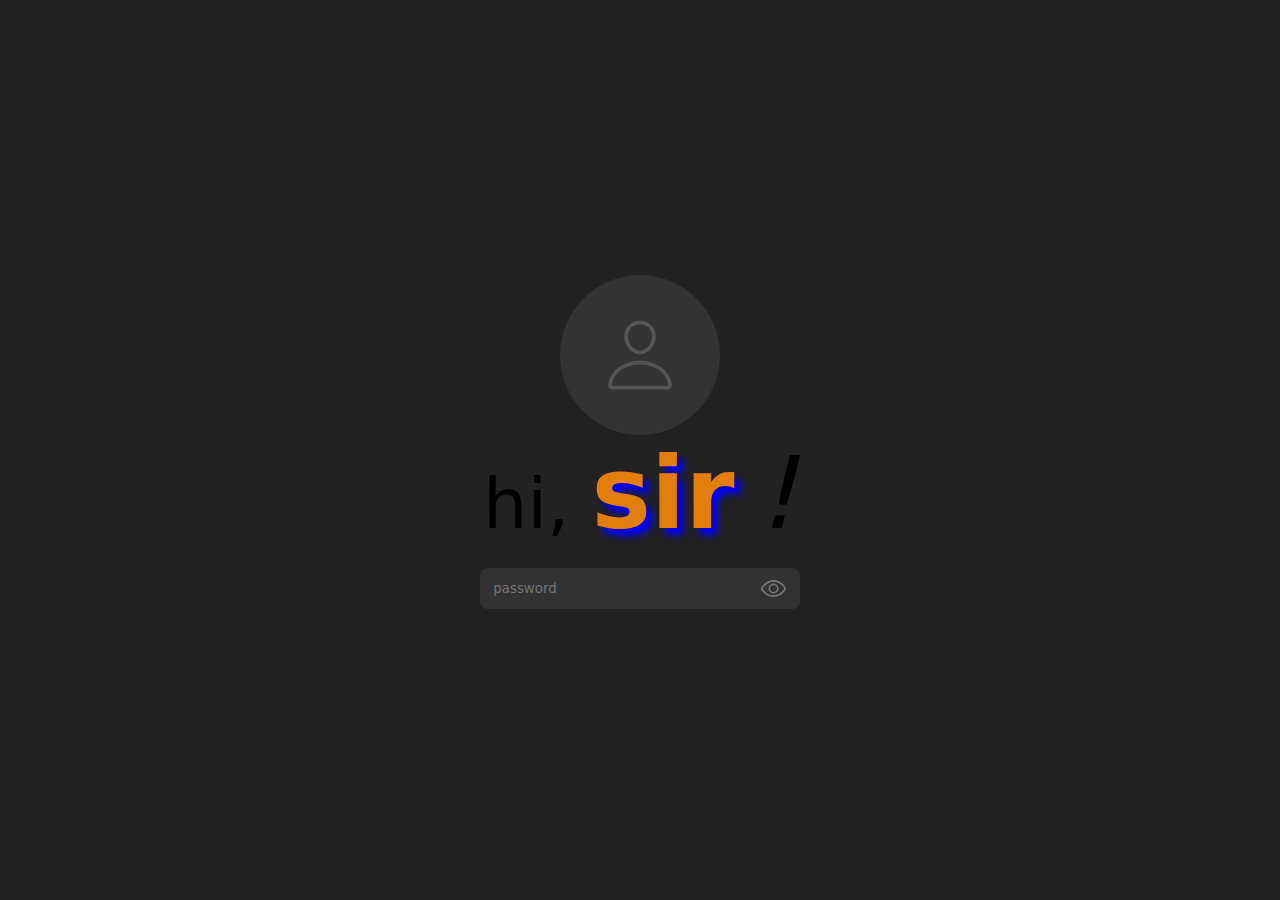
<file: index.html>
<!DOCTYPE html>
<html lang="en">
<head>
    <!-- this is a comment -->
    <meta charset="UTF-8">
    <meta name="viewport" content="width=device-width, initial-scale=1.0">
    <title>Document</title>
    <link rel="stylesheet" href="index.css">
</head>
<body>
    <div id="initial">
        <b>G</b>
    </div>

    <div id="user">
        hi, 
        <b>sir</b> 
        <i>!</i>
    </div>

    <form>
        <input type="Password" name="pwd" id="pwd" placeholder="password" >
        <button type="button" id="eye"></button>
    </form> 
    <output></output>
    <div id="pop"popover="manual">
        <div id="wrap">
            <div id="panel">
                <div id="flag"></div>
                <div id="username">@great_joseph</div>
                <div id="job">student</div>
                <div id="age">14<sup>yr</sup></div>
                <div id="dob"></div>
                <a href="Wordsmith.html">WS</a>
            </div>
            <button type="button" id="start">
                <div></div>
            </button>
        </div>
    </div>
    <script src="index.js"></script>
</body>
</html>
</file>
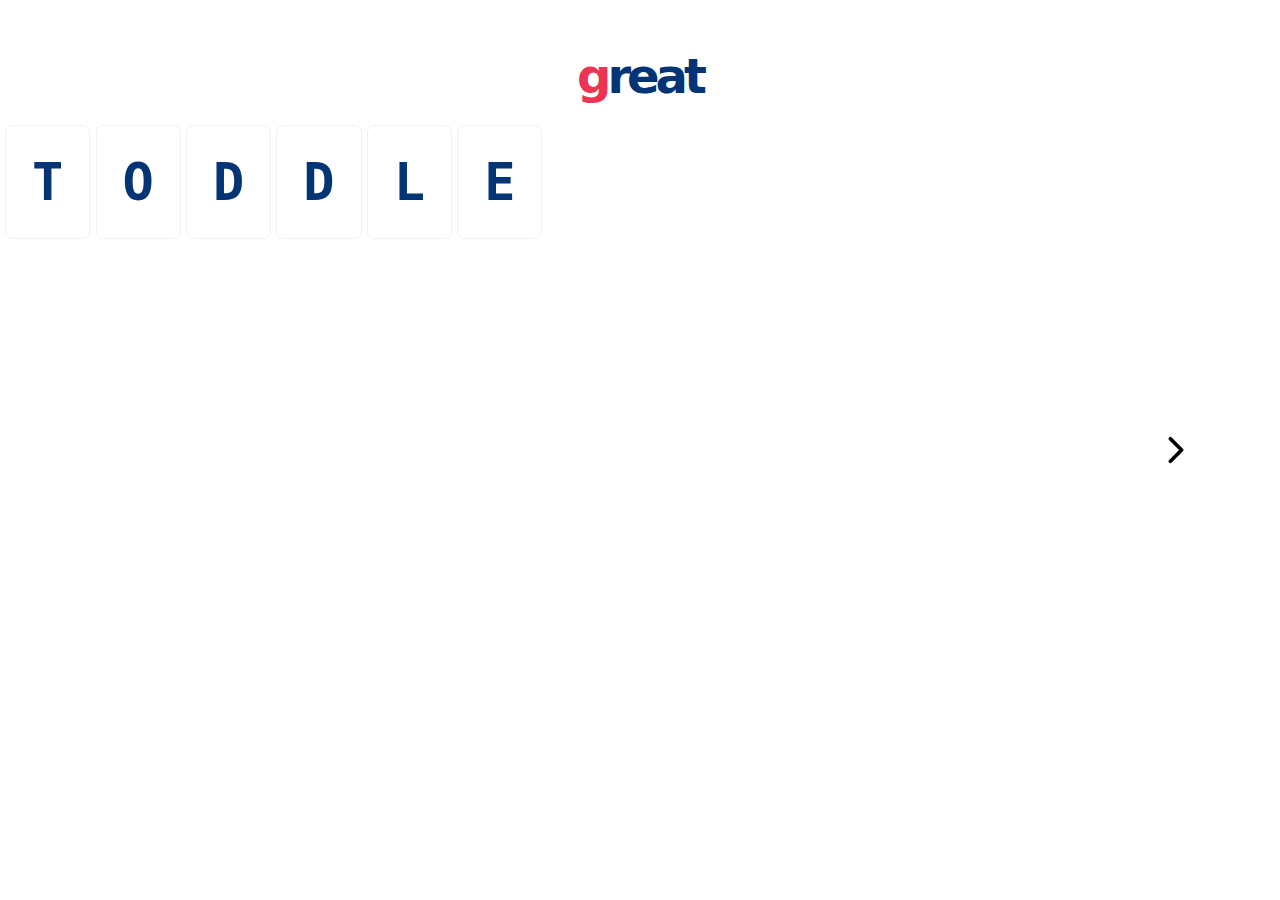
<file: great.html>
<!DOCTYPE html>
<html lang="en">
<head>
    <meta charset="UTF-8">
    <meta name="viewport" content="width=device-width, initial-scale=1.0">
    <title>great</title>
    <link rel="stylesheet" href="great.css">
</head>
<body>
 <div id="banner">
 <p>great</p> 
 </div>
 <button type="button" class="chevron" id="backward"></button>
 <button type="button" class="'chevron" id="forward"></button>
 <span class="tile">T</span>  
 <span class="tile">O</span>
 <span class="tile">D</span>
 <span class="tile">D</span>
 <span class="tile">L</span>
 <span class="tile">E</span>
</file>
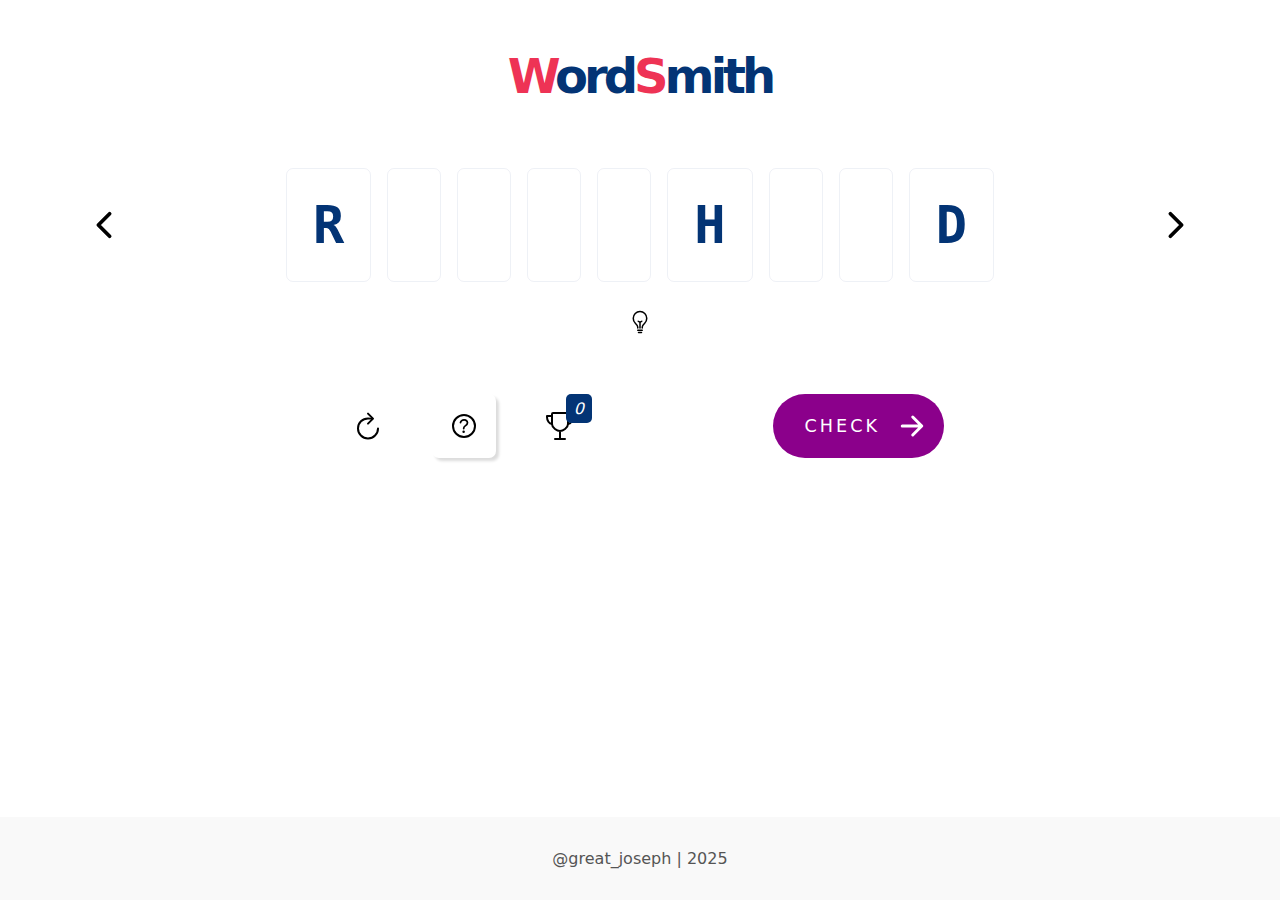
<file: Wordsmith.html>
<!DOCTYPE html>
<html lang="en">
<head>
    <meta charset="UTF-8">
    <meta name="viewport" content="width=device-width, initial-scale=1.0">
    <title>Wordsmith</title>
    <link rel="stylesheet" href="wordsmith.css">
    
</head>
<body>
  <div id="banner">
    <p>Word</p>
    <p>Smith</p>
  </div>
  <div id="word">
    <button type="button" class="chevron" id="backward"></button>
    <button type="button" class="chevron" id="forward"></button>
  </div>
  <div id="hint">
    <div id="bulb"></div>
    <div id="txt"></div>
  </div>

  <div id="action">
    <button type="button" id="restartBtn"></button>
    <button type="button" id="hintBtn"></button>
    <span id="cup">
      <i>0</i>
    </span>
    <button type="button" id="checkBtn">
      <span>CHECK</span>
      <i></i>
    </button>
  </div>


  <footer>
    <div id="author">&commat;great_joseph | 2025</div>
  </footer>
  <div id="gameover" popover="manual">
    <div id="wrap">
        <div id="trophy"></div>
        <div id="total_score"></div>
        <div id="ascii">
<!-- <pre>
| |
.---.
</pre> -->
        </div>
        <button type="button" id="x_close" popovertarget="gameover" popovertargetaction="hide"></button>
    </div>
</div>

  <script src="wordsmith.js"></script>
</body>
</html>
</file>
<file: index.css>
*{
  font-family: system-ui;
  margin: 0;
  padding: 0;
  box-shadow: border-box;
}
body {
    /* background-image: url('eye-outline.svg');
    background-repeat: no-repeat;
    background-position: center; */
    background-size: 50%;
    height: 100vh;
    padding: 0;
    margin: 0;
    display: flex;
    align-items: center;
    justify-content: center;
    background-color: #222;
    flex-direction: column;
}    
     #initial{
        background-image: url(person-outline.svg);
        background-repeat: no-repeat;
        background-position: center;
        background-size: 50%;
        transform: rotateY(0deg);
        animation: spin 10s linear infinite;
        display: flex;
        justify-content: center;
        align-items: center;
        background-color: #333;
        color: black;
        font-family: system-ui;
        /* border: 1px solid orange; */
        text-align: center;
        width: 10em;
        height: 10em;
      
        border-radius: 70%;
    }
    @keyframes spin {
        0%, 50% {transform: rotateY(0deg);}
    
        60%, 100% {transform: rotateY(360deg);}
    }
    #initial > b {
        color: #555;
        font-size: 400%;
        opacity: 0;
    }
    i {
    color: black;
    font-size: 100px;
}
#user{
    font-size: 70px;
}
#user > b{
    font-size: 100px;
    background-color: magenta; 
    background-image: linear-gradient(red,blue);
    -webkit-text-fill-color: rgb(226, 126, 12);
    background-clip: text;
    text-shadow: 6px 7px 7px blue;
}
to{
    transform:rotateY(0deg)
}
form{
    display:flex;
    align-items: center;
    /* border: 1px solid gray; */
    border-radius: 8px;
    overflow: hidden;
    background-color: #5555;
    width: 320px;
    margin: 1em;
}
input{
    background: none;
    border: 0;
    outline: none;
    color: #fff;
    /* border: 1px solid #fff; */
    padding: 1em;
    flex: 1;
}
#eye{
    background: none;
    outline: none;
    border: 0;
    height:3em ;
    width:4em ;
    background-image: url(eye-outline.svg);
    background-position: center;
    background-size: 50%;
    align-items: center;
    background-repeat:no-repeat;
}
output{
    color: #777;
}
#pop {
    background: none;
    height: 100%;
    width: 100%;
    border: 1px dotted red;
    background-image: linear-gradient(to top, #000, transparent);
}
#wrap{
    height: 780px;
    width: 35%;
    min-width: 360px;
    position: absolute;
    top: 50%;
    left: 50%;
    transform: translate(-50%, -50%);
    margin: auto;
    /*border: 1px solid yellow; */
}
#panel{
    height: 85%;
   /* border: 1px solid yellow;*/
   background-color: #222;
   border-radius: 8px;
   display: flex;
   flex-direction: column;
   align-items: center;
   justify-content: center;
   /* background-image: url(confetti.gif); */
   background-repeat: no-repeat;
   background-size: 70%;
   background-position: top;
   color: #777;
}
#panel.on{
    opacity: 1;
}
#panel.bgi{
    background-image: url(confetti.gif);
}
#start{
    background-color: #333;
    border: 0;
    height: 4em;
    width: 4em;
   /* border: 1px solid blue;*/
   border-radius: 8px;
   margin: 2em auto;
   display: flex;
   align-items: center;
   justify-content: center;
}
#start > div {
    border: 3px solid white;
    height: 40%;
    width: 40%;
    border-radius: 50%;
}
#flag{
    background-image: url(nigerian_flag.png);
    background-repeat: no-repeat;
    background-position: center;
    background-size: 80%;
    height: 1em;
    width: 2em;
}
#age{
    font-size: 400%;
    /*border: 1px solid white;*/
    margin: 2em 0;
    background-image: linear-gradient(to right, #e35 70%, #333 0%);
    background-clip: text;
    -webkit-text-fill-color: transparent;
}
</file>
<file: great.css>
*{
    margin: 0;
    padding: 0;
    color: #033475;
    box-sizing: border-box;
    font-size: 100%;
    font-family: system-ui;
    user-select: none;
    }
    #banner{
        font-size: 300%;
        font-weight: 700;
        display: flex;
        align-items: center;
        justify-content: center;
        padding: 1em 0;
        letter-spacing: -4px;
    }
    body {
        height: 100vh;
        width: 100vw;
    }
    
    /* this is pseudo selector */
    #banner > p::first-letter {
        color: #e35;
    }
    .tile{
         font-weight: 700;
         font-size: 400%;
         border-radius: 7px;
         padding: .5em;
         font-family: monospace;
         border: 1px solid #03347511;
    }
    #word{
        padding: 1em 0;
        display: flex;
        justify-content: center;
        align-items: center;
        gap: 1em;
        position: relative;
    }
    #hint{
       /* border: 1px solid red; */
        display: flex;
        justify-content: center;
        align-items: center;
    }
    #bulb{
        /* border: 1px solid red; */
        height: 3em;
        width: 3em;
        background-image: url(bulb-outline.svg);
    }
    #txt{
        /* border: 1px solid red; */
        font-size: 150%;
        font-weight: 500;
        font-family: monospace;
    }
    #cup{
        height: 4em;
        width: 4em;
        background-image: url(trophy-outline.svg);
        /* border: 1px solid red;  */
        position: relative;
        background-repeat: no-repeat;
    }
    #cup > i{
        position: absolute;
        top: 0;
        right: 0;
        border-radius: 5px;
        background-color: #033475;
        color: #fff;
        padding: .3em .5em;
        /* border: 1px solid red; */
    }
    .chevron{
        height: 5em;
        width: 5em;
        top: 50%;
        /* border: 1px solid red; */
        position: absolute;
        transform: translateY(-50%);
        border-radius: 7px;
        transition: box-shadow .5s;
    }
    .chevron:hover{
        box-shadow: 0px 3px 5px #ccc;
    }
    button{
        background: none;
        outline: none;
        border: 0;
        cursor: pointer;
    }
    #forward{
        left: 4em;
        background-image: url(chevron-back-outline.svg);
    }
    #backward{
        right: 4em;
        background-image: url(chevron-forward-outline.svg);
    }
    button{
        background: none;
        outline: none;
        border: 0;
        cursor: pointer;
    }
    #txt{
        font-size: 100%;
     } 
    #hintBtn{
        height: 4em;
        width: 4em;
        /* border: 1px solid red; */
        border-radius: 7px;
        background-image:url(help-circle-outline.svg);  
    }
    #restartBtn{
        height: 4em;
        width: 4em;
        border-radius: 7px;
        background-image: url(refresh-outline.svg);
    }
    #action{
        display: flex;
        align-items: center;
        gap: 2em;
        width: 70%;
        margin: 0 auto;
        padding: 2em 1em;
        /* border: 1px solid red; */
        width: 50%;
        padding: 3em 1em;
    }
    #checkBtn{
        /* border: 3px solid red; */
        border-radius: 2em;
        padding-left: 2em;
        background-color: #8b008b;
        display: flex;
        align-items: center;
        letter-spacing: 3px;
        margin-left: auto;
    }
    #checkBtn > span {
        color: #fff;
        font-size: 110%;
    }
    #checkBtn > i {
        height: 4em;
        width: 4em;
        /* border: 1px solid red; */
        background-image: url(arrow-forward-outline.svg);
    }
    #checkBtn > i,#restartBtn,#backward,#forward,#hintBtn,#bulb,#cup{
        background-repeat: no-repeat;
        background-position: center;
        background-size: 50%;
    }
    footer{
        background-color: #f9f9f9;
        color: #555;
        top: 100%;
        padding: 2em;
        align-items: center;
        display: flex;
        justify-content: center;
        position: sticky;
    }
    #author{
        color: #555;
    }
    
        /* responsive design */
        @media(width <= 480px) {
            .tile {
             font-size: 100%;  
            }
            #forward, #backward {
                background-size: 30%;
                height: 2em;
                width: 2em;
        }
     
     #action{
        width: 100%;
        flex-wrap: wrap;
        justify-content: center;
     } 
     #checkBtn{
        margin-left: 0;
     } 
    #restartBtn,#checkBtn,#hintBtn{
        background-size: 40%;
    }
    #restartBtn,#checkBtn,#hintBtn{
        background-repeat: no-repeat;
        background-position: center;
    }
    #checkBtn > i{
        height: 2.5em;
        width: 2.5em;
    }
    #checkBtn > span{
        letter-spacing: 0;
    }
    #checkBtn{
        padding-left: 1em;
    }
    }
</file>
<file: wordsmith.css>
*{
margin: 0;
padding: 0;
color: #033475;
box-sizing: border-box;
font-size: 100%;
font-family: system-ui;
user-select: none;
}
#banner{
    font-size: 300%;
    font-weight: 700;
    display: flex;
    align-items: center;
    justify-content: center;
    padding: 1em 0;
    letter-spacing: -4px;
}
body {
    height: 100vh;
    width: 100vw;
}

/* this is pseudo selector */
#banner > p::first-letter {
    color: #e35;
}
.tile{
     font-weight: 700;
     font-size: 400%;
     border-radius: 7px;
     padding: .5em;
     font-family: monospace;
     border: 1px solid #03347511;
}
#word{
    padding: 1em 0;
    display: flex;
    justify-content: center;
    align-items: center;
    gap: 1em;
    position: relative;
}
#hint{
   /* border: 1px solid red; */
    display: flex;
    justify-content: center;
    align-items: center;
}
#bulb{
    /* border: 1px solid red; */
    height: 3em;
    width: 3em;
    background-image: url(bulb-outline.svg);
}
#txt{
    /* border: 1px solid red; */
    font-size: 150%;
    font-weight: 500;
    font-family: monospace;
}
#cup{
    height: 4em;
    width: 4em;
    background-image: url(trophy-outline.svg);
    /* border: 1px solid red;  */
    position: relative;
    background-repeat: no-repeat;
}
#cup > i{
    position: absolute;
    top: 0;
    right: 0;
    border-radius: 5px;
    background-color: #033475;
    color: #fff;
    padding: .3em .5em;
    /* border: 1px solid red; */
}
#cup:hover{
    box-shadow: 3px 3px 4px gainsboro;
}
.chevron{
    height: 5em;
    width: 5em;
    top: 50%;
    /* border: 1px solid red; */
    position: absolute;
    transform: translateY(-50%);
    border-radius: 7px;
    transition: box-shadow .5s;
}
.chevron:hover{
    box-shadow: 0px 3px 5px #ccc;
}
button{
    background: none;
    outline: none;
    border: 0;
    cursor: pointer;
}
#forward{
    left: 4em;
    background-image: url(chevron-back-outline.svg);
}
#backward{
    right: 4em;
    background-image: url(chevron-forward-outline.svg);
}
button{
    background: none;
    outline: none;
    border: 0;
    cursor: pointer;
}
#txt{
    font-size: 100%;
 } 
#hintBtn{
    height: 4em;
    width: 4em;
    /* border: 1px solid red; */
    border-radius: 7px;
    background-image:url(help-circle-outline.svg);  
}
#hintBtn{
    box-shadow: 3px 3px 3px gainsboro;
}
#restartBtn{
    height: 4em;
    width: 4em;
    border-radius: 7px;
    background-image: url(refresh-outline.svg);
}
#restartBtn:hover{
    box-shadow: 4px 4px 4px gainsboro;
}
#action{
    display: flex;
    align-items: center;
    gap: 2em;
    width: 70%;
    margin: 0 auto;
    padding: 2em 1em;
    /* border: 1px solid red; */
    width: 50%;
    padding: 3em 1em;
    background-position: 70% center;
    background-repeat: no-repeat;
    background-size: 30%;
}
#checkBtn{
    /* border: 3px solid red; */
    border-radius: 2em;
    padding-left: 2em;
    background-color: #8b008b;
    display: flex;
    align-items: center;
    letter-spacing: 3px;
    margin-left: auto;
}
#checkBtn > span {
    color: #fff;
    font-size: 110%;
}
#checkBtn > i {
    height: 4em;
    width: 4em;
    /* border: 1px solid red; */
    background-image: url(arrow-forward-outline.svg);
}
#checkBtn > i,#restartBtn,#backward,#forward,#hintBtn,#bulb,#cup{
    background-repeat: no-repeat;
    background-position: center;
    background-size: 50%;
}
footer{
    background-color: #f9f9f9;
    color: #555;
    top: 100%;
    padding: 2em;
    align-items: center;
    display: flex;
    justify-content: center;
    position: sticky;
}
#author{
    color: #555;
}
/* new css  */
#trophy, #wrap, #x_close {
    background-repeat: no-repeat;
    background-position: center;
    background-size: 50%;
}
::backdrop {
    background-color: #3339;
}
[popover] {
    outline: none;
    border: 0;
}
#gameover {
    width: 360px;
    height: 488px;
    margin: auto;
    border-radius: 16px;
    overflow: hidden;
}
#wrap {
    height: 100%;
    padding: 2em;
    display: flex;
    flex-direction: column;
    align-items: center;
    justify-content: center;
    gap: 3em;
    background-image: url('./sun_ray_pattern_stock_photos.jpg');
    background-size: cover;
}
#trophy {
    background-image: url('./trophy-outline.svg');
    height: 10em;
    width: 10em;
    /* border: 1px solid; */
    background-size: 70%;
}
@keyframes spinY {
    from {
        rotate: y 0deg;
    }
    to {
        rotate: y 180deg;
    }
}
#gameover:popover-open #trophy {
    animation: spinY .5s linear 1 backwards;
}
#total_score, pre {
    font-family: monospace;
    font-size: 400%;
    font-weight: 700;
}
sup {
    font-family: monospace;
    font-size: 70%;
}
#x_close {
    height: 3em;
    width: 3em;
    border-radius: 50%;
    position: fixed;
    right: 3em;
    top: 3em;
    background-image: url('./close-outline.svg');
    border: 1px solid #f3f3f3;
}

/* responsive design */
@media(width <= 480px) {
    .tile {
    font-size: 100%;  
}
#forward, #backward {
    background-size: 30%;
    height: 2em;
    width: 2em;
}
 
 #action{
    width: 100%;
    flex-wrap: wrap;
    justify-content: center;
 } 
 #checkBtn{
    margin-left: 0;
 } 
#restartBtn,#checkBtn,#hintBtn{
    background-size: 40%;
}
#restartBtn,#checkBtn,#hintBtn{
    background-repeat: no-repeat;
    background-position: center;
}
#checkBtn > i{
    height: 2.5em;
    width: 2.5em;
}
#checkBtn > span{
    letter-spacing: 0;
}
#checkBtn{
    padding-left: 1em;
}
}
</file>
